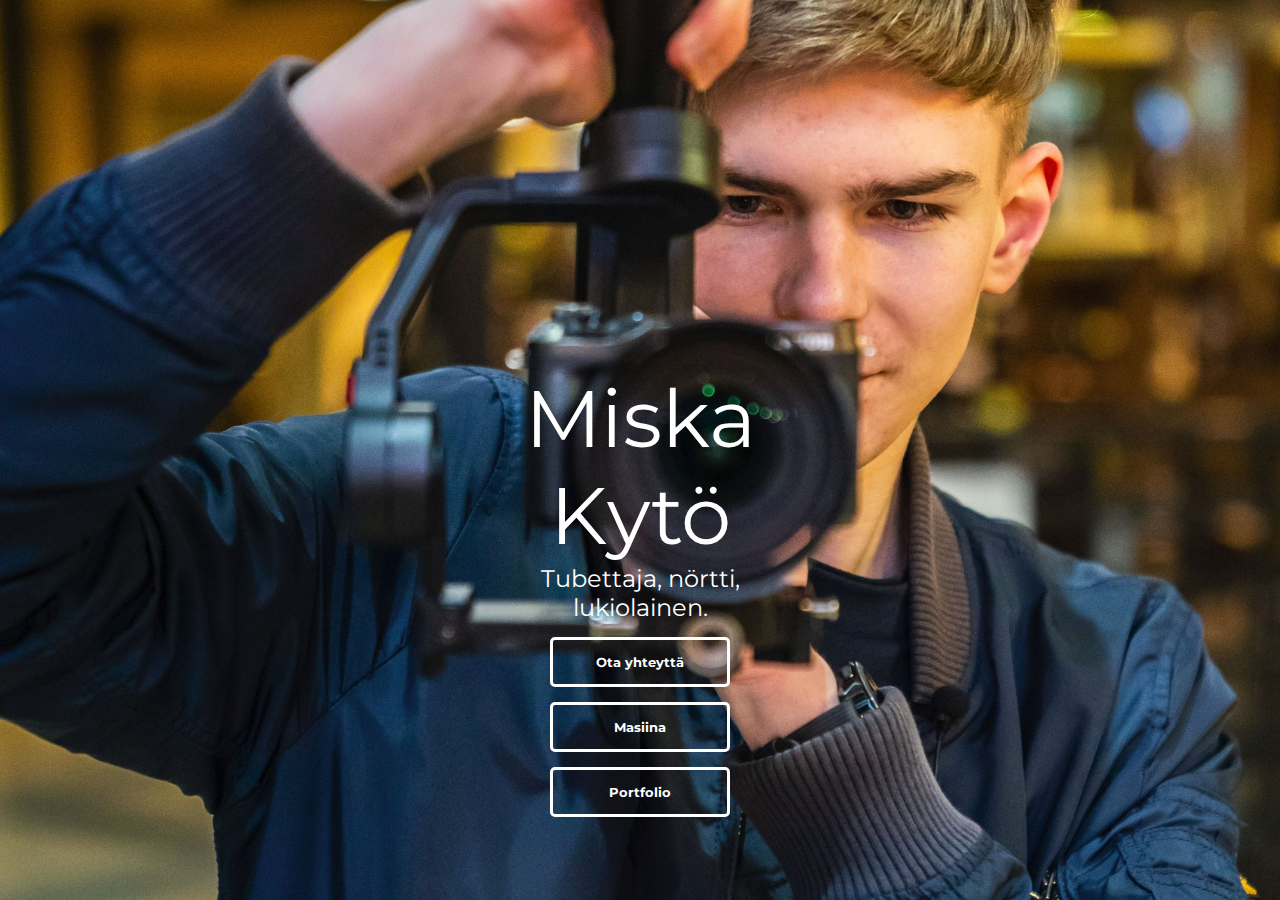
<file: index.html>
<!DOCTYPE html>
<html>

<head>
    <meta charset="utf-8">
    <meta name="viewport" content="width=device-width,initial-scale=1,maximum-scale=1,user-scalable=no">
    <meta http-equiv="X-UA-Compatible" content="IE=edge,chrome=1">
    <meta name="HandheldFriendly" content="true">
    <title>Miska Kytö / MKVD</title>
    <meta name="twitter:title" content="Miska Kytö / MKVD">
    <meta property="og:type" content="website">
    <meta name="description" content="Tubettaja, nörtti, lukiolainen">
    <meta name="twitter:card" content="summary">
    <meta name="twitter:description" content="Tubettaja, nörtti, lukiolainen">
    <link rel="icon" type="image/png" sizes="16x16" href="assets/img/favicon-16x16.png">
    <link rel="icon" type="image/png" sizes="32x32" href="assets/img/favicon-32x32.png">
    <link rel="icon" type="image/png" sizes="180x180" href="assets/img/apple-touch-icon.png">
    <link rel="icon" type="image/png" sizes="192x192" href="assets/img/android-chrome-192x192.png">
    <link rel="icon" type="image/png" sizes="512x512" href="assets/img/android-chrome-512x512.png">
    <link rel="stylesheet" href="https://fonts.googleapis.com/css?family=Montserrat">
    <link rel="stylesheet" href="assets/css/styles.css">
    <script src="https://code.jquery.com/jquery-2.1.3.min.js"></script>
    <script src="./assets/js/bgimage.js"></script>
</head>

<body>
    <div class="background-image toggle-image first-image show"></div>
    <div class="background-image toggle-image second-image"></div>
    <div class="background-image toggle-image third-image"></div>
    <div class="heading">
        <span class="title1" style="font-family: 'Montserrat';">Miska Kytö</span>
        <span class="title2" style="font-family: 'Montserrat';">Tubettaja, nörtti, lukiolainen.</span>
        <button onclick="window.location.href = 'mailto:mkvdcontact@gmail.com';" class="contact" style="font-family: 'Montserrat';">Ota yhteyttä</button>
        <button onclick="window.location.href = 'https://masiina.net';" class="contact" style="font-family: 'Montserrat';">Masiina</button>
        <button onclick="window.location.href = 'https://masiina.net/miskakyto';" class="contact" style="font-family: 'Montserrat';">Portfolio</button>
    </div>
</body>

</html>
</file>
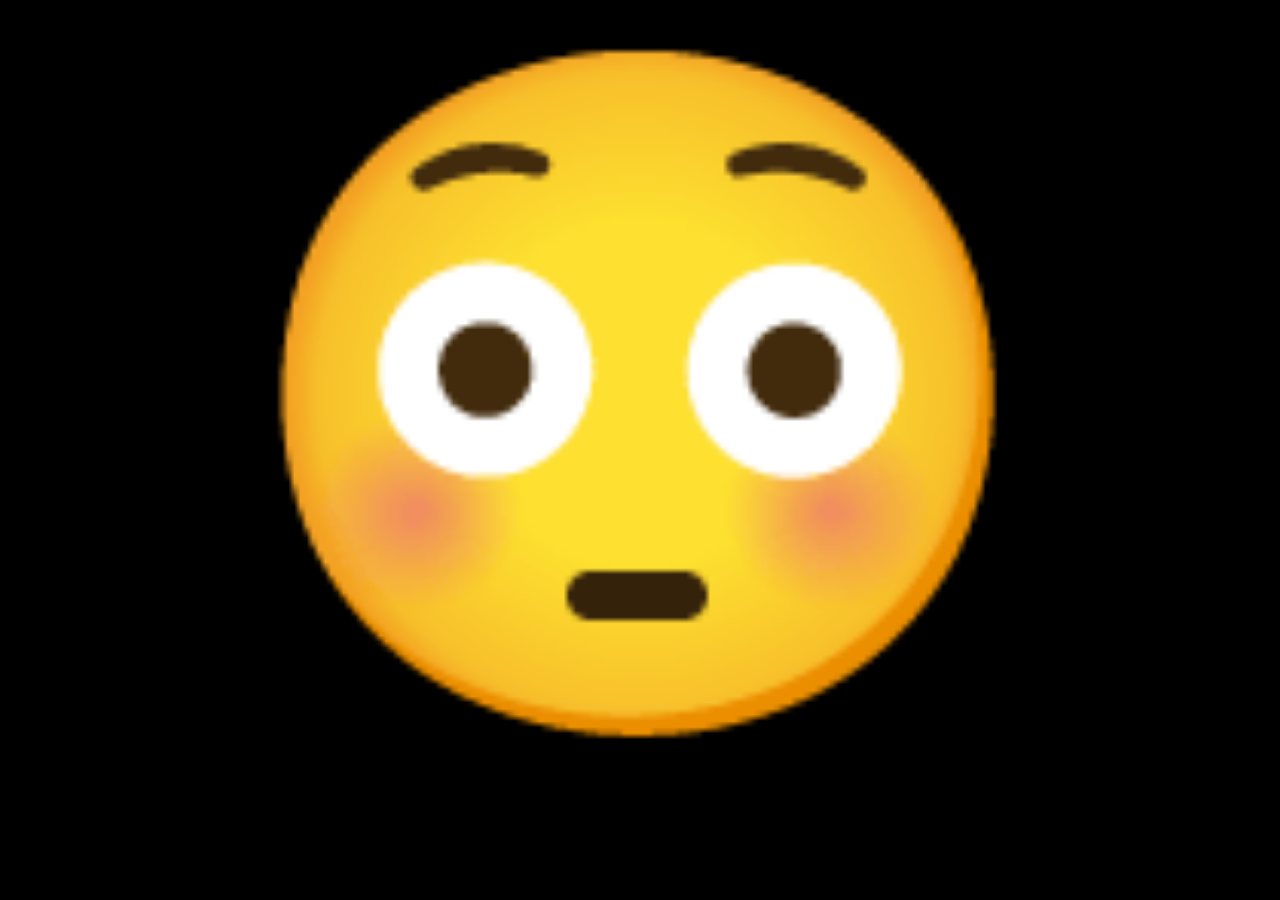
<file: secret.html>
<!DOCTYPE html>
<html lang="en">
<head>
    <meta charset="UTF-8">
    <meta name="robots" content="noindex" />
    <meta name="viewport" content="width=device-width, initial-scale=1.0">
    <title>😳</title>
</head>
<body style="background-color: black;">
    <h1 style="font-size: 500pt; display: block; margin: 0px; text-align: center;">😳</h1>
</body>
</html>
</file>
<file: assets/css/styles.css>
* {
    margin: 0;
    padding: 0;

}
html, body {
    max-width: 100%;
    height: 100%;
    font-size: 100%;
    margin: 0;
    overflow: hidden;
}

/* Responsive design */
@media (min-device-width:600px) {
    img[data-src-600px] {
        content: attr(data-src-600px, url);
    }
}

@media (min-device-width:800px) {
    img[data-src-800px] {
        content: attr(data-src-800px, url);
    }
}

@media (min-width: 640px) { body {font-size:1rem;} } 
@media (min-width:960px) { body {font-size:1.2rem;} } 
@media (min-width:1100px) { body {font-size:1.5rem;} }

/* Basic background image styling. */
.background-image {
	background-position: center center;
    background-size: cover;
    overflow: hidden;
}

body {
    background-color: black;
    background-blend-mode: overlay;
    overflow: hidden;
}
/* Styles for the alternating / transition effect. */
.toggle-image {
 	position: absolute;
	width: 100%;
	top: 0;
	left: 0;
 	height: 100vh;
    transition: opacity 1s ease-in-out;
    overflow: hidden;
}

/* Styles for the specific images. */
.first-image {
	background-image: url('/assets/img/kimpaal.jpg');	
	z-index: -3;
	opacity: 0;
}

.second-image {
	background-image: url('/assets/img/paris.jpg');
	z-index: -2;
	opacity: 0;
}

.third-image {
	background-image: url('/assets/img/field.jpeg');
	z-index: -1;
	opacity: 0;
}

.first-image.show {
	opacity: 1;
}

.second-image.show {
	opacity: 1;
}

.third-image.show {
	opacity: 1;
}

.heading {
    width: 20rem;
    height: 10rem;
    margin: auto;
    position: absolute;
    top: 0px;
    bottom: 0px;
    right: 0px;
    left: 0px;
}

.title1 {
    display: block;
    text-align: center;
    color: white;
    font-size: 5rem;
}

.title2 {
    display: block;
    text-align: center;
    margin-top: 15px auto;
    color: white;
    font-family: serif;
}

.contact {
    margin: 15px auto;
    display: block;
    width: 180px;
    height: 50px;
    border: 3px solid white;
    background-color: rgba(255, 255, 255, 0);
    color:white;
    font-family: sans-serif;
    font-weight: bold;
    border-radius: 5px;

    transition: background-color 1000ms, color 1000ms;
}

.contact:hover {
    background-color: rgba(255, 255, 255, 1);
    color: #222;
    cursor: pointer;

    transition: background-color 1000ms, color 1000ms;
}
</file>
